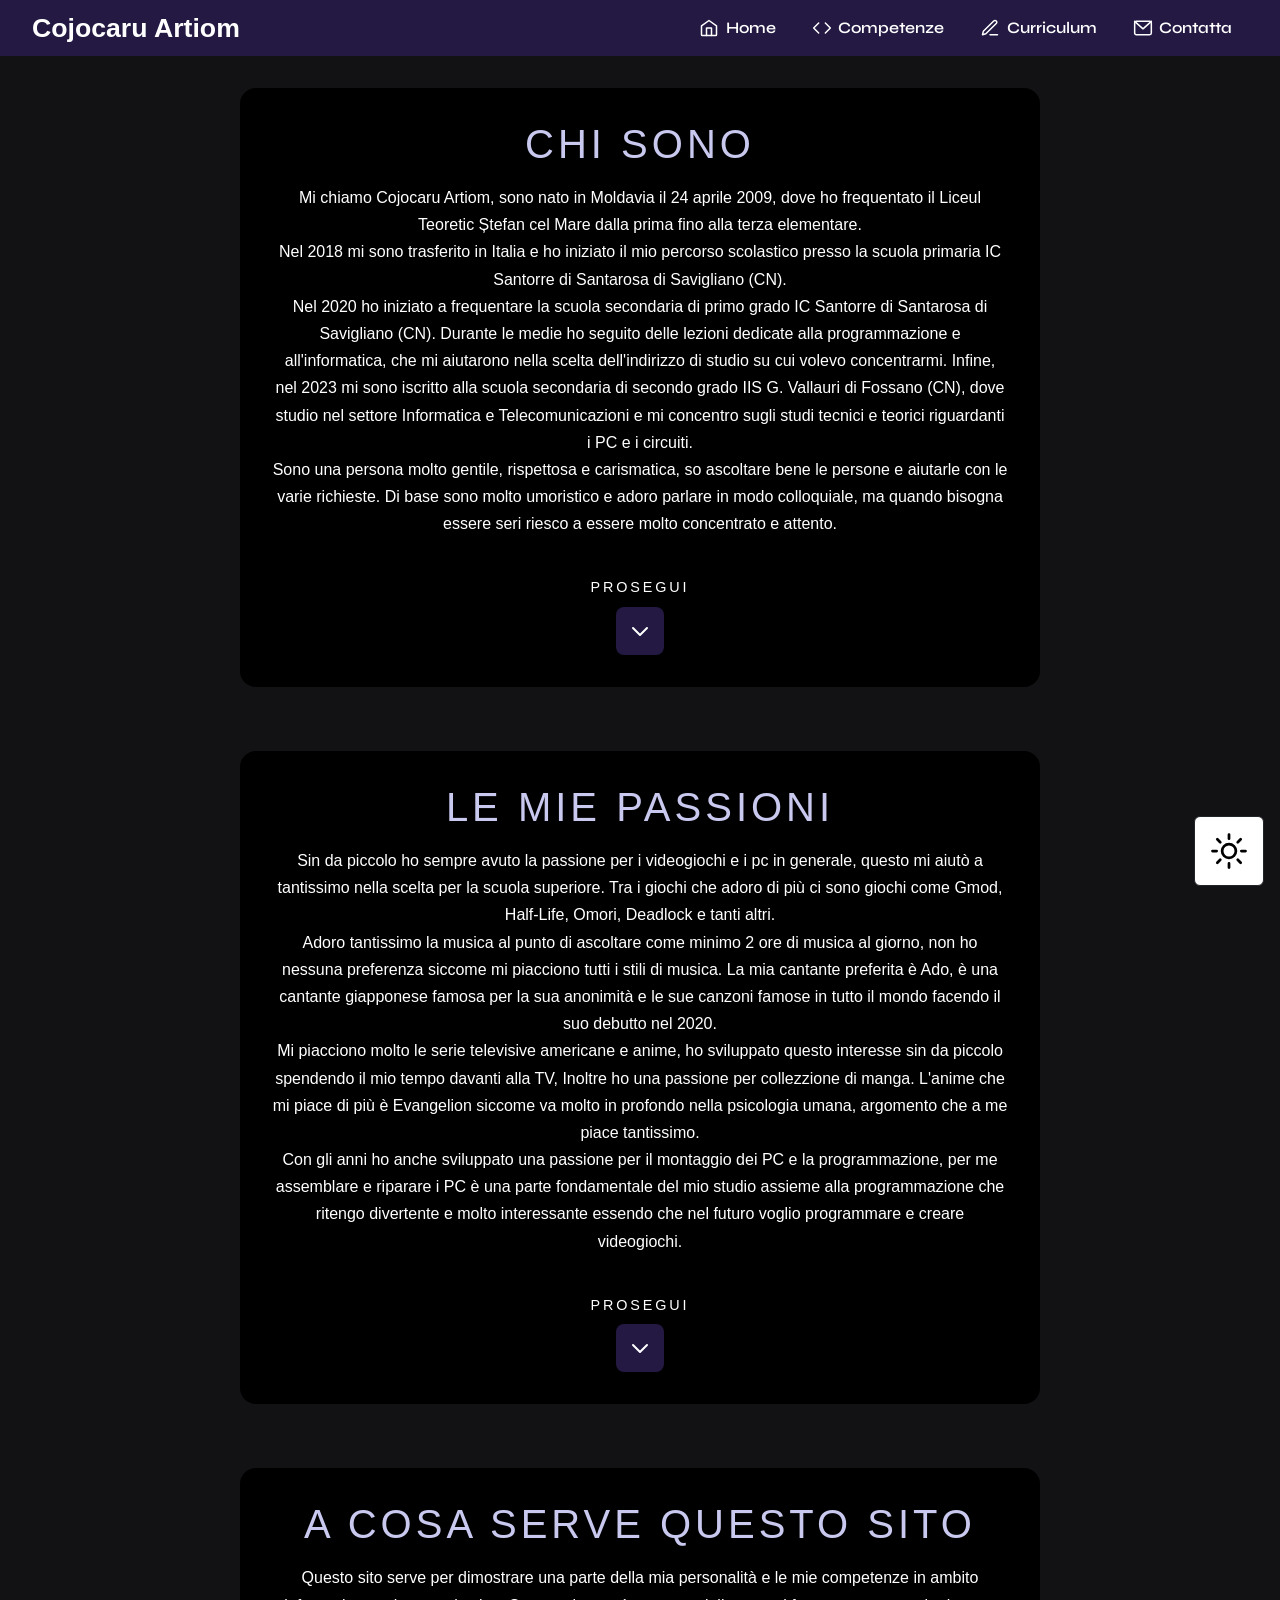
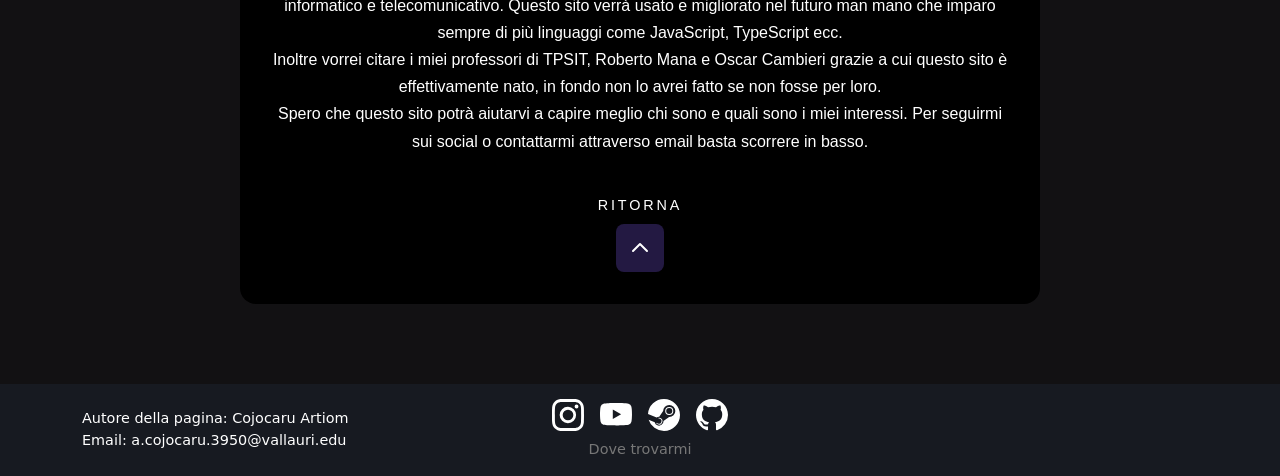
<file: index.html>
<!DOCTYPE html>
<html lang="it">
<head>
  <meta charset="UTF-8" />
  <meta name="viewport" content="width=device-width, initial-scale=1.0"/>
  <title>Cojocaru Artiom</title>
  <link href="https://cdn.jsdelivr.net/npm/bootstrap@5.3.3/dist/css/bootstrap.min.css" rel="stylesheet"/>
  <link href="https://fonts.googleapis.com/css2?family=Space+Mono:wght@400;700&family=Syne:wght@400;600;800&display=swap" rel="stylesheet"/>
  <link rel="stylesheet" href="index.css"/>
  <link rel="icon" href="./img/icon.png">
</head>
<body>

  <nav id="navbar" class="navbar navbar-expand-lg">
    <div class="container-fluid px-3">

      <a class="navbar-brand" href="#">Cojocaru Artiom</a>

      <button
        class="navbar-toggler"
        type="button"
        data-bs-toggle="collapse"
        data-bs-target="#navbarMenu"
        aria-controls="navbarMenu"
        aria-expanded="false"
        aria-label="Toggle navigation"
      >
        <span class="navbar-toggler-icon"></span>
      </button>

      <div class="collapse navbar-collapse justify-content-end" id="navbarMenu">
        <ul class="navbar-nav gap-lg-1">
          <li class="nav-item">
            <a class="nav-link" href="#">
              <svg class="nav-icon" viewBox="0 0 24 24">
                <path d="M3 9.5L12 3l9 6.5V20a1 1 0 0 1-1 1H4a1 1 0 0 1-1-1V9.5z"/>
                <path d="M9 21V12h6v9"/>
              </svg>
              Home
            </a>
          </li>
          <li class="nav-item">
            <a class="nav-link" href="competenze.html">
              <svg class="nav-icon" viewBox="0 0 24 24">
                <polyline points="16 18 22 12 16 6"/>
                <polyline points="8 6 2 12 8 18"/>
              </svg>
              Competenze
            </a>
          </li>
          <li class="nav-item">
            <a class="nav-link" href="curriculum.html">
              <svg class="nav-icon" viewBox="0 0 24 24">
                <path d="M12 20h9"/>
                <path d="M16.5 3.5a2.121 2.121 0 0 1 3 3L7 19l-4 1 1-4L16.5 3.5z"/>
              </svg>
              Curriculum
            </a>
          </li>
          <li class="nav-item">
            <a class="nav-link" href="contatta.html">
              <svg class="nav-icon" viewBox="0 0 24 24">
                <rect x="2" y="4" width="20" height="16" rx="2"/>
                <polyline points="2,4 12,13 22,4"/>
              </svg>
              Contatta
            </a>
          </li>
        </ul>
      </div>

    </div>
  </nav>

  <section id="sezione1" class="sezione">
    <div id="cardHome" class="card rounded-4">
      <div class="card-body">
        <h2 class="card-title">CHI SONO</h2>
        <p class="card-text">Mi chiamo Cojocaru Artiom, sono nato in Moldavia il 24 aprile 2009, dove ho frequentato il Liceul Teoretic Ștefan cel Mare dalla prima fino alla terza elementare.
          <br>
          Nel 2018 mi sono trasferito in Italia e ho iniziato il mio percorso scolastico presso la scuola primaria IC Santorre di Santarosa di Savigliano (CN).
          <br>
          Nel 2020 ho iniziato a frequentare la scuola secondaria di primo grado IC Santorre di Santarosa di Savigliano (CN). Durante le medie ho seguito delle lezioni dedicate alla programmazione e all'informatica, che mi aiutarono nella scelta dell'indirizzo di studio su cui volevo concentrarmi. Infine, nel 2023 mi sono iscritto alla scuola secondaria di secondo grado IIS G. Vallauri di Fossano (CN), dove studio nel settore Informatica e Telecomunicazioni e mi concentro sugli studi tecnici e teorici riguardanti i PC e i circuiti.
          <br>
          Sono una persona molto gentile, rispettosa e carismatica, so ascoltare bene le persone e aiutarle con le varie richieste. Di base sono molto umoristico e adoro parlare in modo colloquiale, ma quando bisogna essere seri riesco a essere molto concentrato e attento.
        </p>
      </div>
      <div class="prosegui-container">
        <p class="prosegui">PROSEGUI</p>
        <button class="btn-freccia" onclick="scorri('sezione2')">
          <svg xmlns="http://www.w3.org/2000/svg" fill="none" viewBox="0 0 24 24" stroke-width="2" stroke="white">
            <path stroke-linecap="round" stroke-linejoin="round" d="M19 9l-7 7-7-7" />
          </svg>
        </button>
      </div>
    </div>
  </section>

  <section id="sezione2" class="sezione">
    <div class="card rounded-4">
      <div class="card-body">
        <h2 class="card-title">Le mie passioni</h2>
        <p class="card-text">
          Sin da piccolo ho sempre avuto la passione per i videogiochi e i pc in generale, questo mi aiutò a tantissimo nella scelta per la scuola superiore.
          Tra i giochi che adoro di più ci sono giochi come Gmod, Half-Life, Omori, Deadlock e tanti altri.
          <br>
          Adoro tantissimo la musica al punto di ascoltare come minimo 2 ore di musica al giorno, non ho nessuna preferenza siccome mi piacciono tutti i stili di musica.
          La mia cantante preferita è Ado, è una cantante giapponese famosa per la sua anonimità e le sue canzoni famose in tutto il mondo facendo il suo debutto nel 2020.
          <br>
          Mi piacciono molto le serie televisive americane e anime, ho sviluppato questo interesse sin da piccolo spendendo il mio tempo davanti alla TV, Inoltre
          ho una passione per collezzione di manga.
          L'anime che mi piace di più è Evangelion siccome va molto in profondo nella psicologia umana, argomento che a me piace tantissimo.
          <br>
          Con gli anni ho anche sviluppato una passione per il montaggio dei PC e la programmazione, per me assemblare e riparare i PC è una parte fondamentale del mio studio
          assieme alla programmazione che ritengo divertente e molto interessante essendo che nel futuro voglio programmare e creare videogiochi.
        </p>
      </div>
      <div class="prosegui-container">
        <p class="prosegui">PROSEGUI</p>
        <button class="btn-freccia" onclick="scorri('sezione3')">
          <svg xmlns="http://www.w3.org/2000/svg" fill="none" viewBox="0 0 24 24" stroke-width="2" stroke="white">
            <path stroke-linecap="round" stroke-linejoin="round" d="M19 9l-7 7-7-7" />
          </svg>
        </button>
      </div>
    </div>
  </section>

  <section id="sezione3" class="sezione">
    <div class="card rounded-4">
      <div class="card-body">
        <h2 class="card-title">A cosa serve questo sito</h2>
        <p class="card-text">
          Questo sito serve per dimostrare una parte della mia personalità e le mie competenze in ambito informatico e telecomunicativo. Questo sito verrà usato
          e migliorato nel futuro man mano che imparo sempre di più linguaggi come JavaScript, TypeScript ecc.
          <br>
          Inoltre vorrei citare i miei professori di TPSIT, Roberto Mana e Oscar Cambieri grazie a cui questo sito è effettivamente nato, in fondo non lo avrei fatto
          se non fosse per loro.
          <br>
          Spero che questo sito potrà aiutarvi a capire meglio chi sono e quali sono i miei interessi.
          Per seguirmi sui social o contattarmi attraverso email basta scorrere in basso.
        </p>
      </div>
      <div class="prosegui-container">
        <p class="prosegui">RITORNA</p>
        <button class="btn-freccia" onclick="scorri('sezione1')">
          <svg xmlns="http://www.w3.org/2000/svg" fill="none" viewBox="0 0 24 24" stroke-width="2" stroke="white">
            <path stroke-linecap="round" stroke-linejoin="round" d="M5 15l7-7 7 7" />
          </svg>
        </button>
      </div>
    </div>
  </section>

  <footer>
    <div class="container">
      <div class="me-auto">
        <p>Autore della pagina: Cojocaru Artiom</p>
        <p>Email: a.cojocaru.3950@vallauri.edu</p>
      </div>
      <div class="icons">
        <div class="icons-row">
          <a href="https://www.instagram.com/cojocaru.artiom/" target="_blank" class="icon">
            <svg xmlns="http://www.w3.org/2000/svg" width="32" height="32" fill="currentColor" class="bi bi-instagram" viewBox="0 0 16 16">
              <path d="M8 0C5.829 0 5.556.01 4.703.048 3.85.088 3.269.222 2.76.42a3.9 3.9 0 0 0-1.417.923A3.9 3.9 0 0 0 .42 2.76C.222 3.268.087 3.85.048 4.7.01 5.555 0 5.827 0 8.001c0 2.172.01 2.444.048 3.297.04.852.174 1.433.372 1.942.205.526.478.972.923 1.417.444.445.89.719 1.416.923.51.198 1.09.333 1.942.372C5.555 15.99 5.827 16 8 16s2.444-.01 3.298-.048c.851-.04 1.434-.174 1.943-.372a3.9 3.9 0 0 0 1.416-.923c.445-.445.718-.891.923-1.417.197-.509.332-1.09.372-1.942C15.99 10.445 16 10.173 16 8s-.01-2.445-.048-3.299c-.04-.851-.175-1.433-.372-1.941a3.9 3.9 0 0 0-.923-1.417A3.9 3.9 0 0 0 13.24.42c-.51-.198-1.092-.333-1.943-.372C10.443.01 10.172 0 7.998 0zm-.717 1.442h.718c2.136 0 2.389.007 3.232.046.78.035 1.204.166 1.486.275.373.145.64.319.92.599s.453.546.598.92c.11.281.24.705.275 1.485.039.843.047 1.096.047 3.231s-.008 2.389-.047 3.232c-.035.78-.166 1.203-.275 1.485a2.5 2.5 0 0 1-.599.919c-.28.28-.546.453-.92.598-.28.11-.704.24-1.485.276-.843.038-1.096.047-3.232.047s-2.39-.009-3.233-.047c-.78-.036-1.203-.166-1.485-.276a2.5 2.5 0 0 1-.92-.598 2.5 2.5 0 0 1-.6-.92c-.109-.281-.24-.705-.275-1.485-.038-.843-.046-1.096-.046-3.233s.008-2.388.046-3.231c.036-.78.166-1.204.276-1.486.145-.373.319-.64.599-.92s.546-.453.92-.598c.282-.11.705-.24 1.485-.276.738-.034 1.024-.044 2.515-.045zm4.988 1.328a.96.96 0 1 0 0 1.92.96.96 0 0 0 0-1.92m-4.27 1.122a4.109 4.109 0 1 0 0 8.217 4.109 4.109 0 0 0 0-8.217m0 1.441a2.667 2.667 0 1 1 0 5.334 2.667 2.667 0 0 1 0-5.334"/>
            </svg>
          </a>
          <a href="https://www.youtube.com/@ArtomoelChoco" target="_blank" class="icon">
            <svg xmlns="http://www.w3.org/2000/svg" width="32" height="32" fill="currentColor" class="bi bi-youtube" viewBox="0 0 16 16">
              <path d="M8.051 1.999h.089c.822.003 4.987.033 6.11.335a2.01 2.01 0 0 1 1.415 1.42c.101.38.172.883.22 1.402l.01.104.022.26.008.104c.065.914.073 1.77.074 1.957v.075c-.001.194-.01 1.108-.082 2.06l-.008.105-.009.104c-.05.572-.124 1.14-.235 1.558a2.01 2.01 0 0 1-1.415 1.42c-1.16.312-5.569.334-6.18.335h-.142c-.309 0-1.587-.006-2.927-.052l-.17-.006-.087-.004-.171-.007-.171-.007c-1.11-.049-2.167-.128-2.654-.26a2.01 2.01 0 0 1-1.415-1.419c-.111-.417-.185-.986-.235-1.558L.09 9.82l-.008-.104A31 31 0 0 1 0 7.68v-.123c.002-.215.01-.958.064-1.778l.007-.103.003-.052.008-.104.022-.26.01-.104c.048-.519.119-1.023.22-1.402a2.01 2.01 0 0 1 1.415-1.42c.487-.13 1.544-.21 2.654-.26l.17-.007.172-.006.086-.003.171-.007A100 100 0 0 1 7.858 2zM6.4 5.209v4.818l4.157-2.408z"/>
            </svg>
          </a>
          <a href="https://steamcommunity.com/profiles/76561199202109353" target="_blank" class="icon">
            <svg xmlns="http://www.w3.org/2000/svg" width="32" height="32" fill="currentColor" class="bi bi-steam" viewBox="0 0 16 16">
              <path d="M.329 10.333A8.01 8.01 0 0 0 7.99 16C12.414 16 16 12.418 16 8s-3.586-8-8.009-8A8.006 8.006 0 0 0 0 7.468l.003.006 4.304 1.769A2.2 2.2 0 0 1 5.62 8.88l1.96-2.844-.001-.04a3.046 3.046 0 0 1 3.042-3.043 3.046 3.046 0 0 1 3.042 3.043 3.047 3.047 0 0 1-3.111 3.044l-2.804 2a2.223 2.223 0 0 1-3.075 2.11 2.22 2.22 0 0 1-1.312-1.568L.33 10.333Z"/>
              <path d="M4.868 12.683a1.715 1.715 0 0 0 1.318-3.165 1.7 1.7 0 0 0-1.263-.02l1.023.424a1.261 1.261 0 1 1-.97 2.33l-.99-.41a1.7 1.7 0 0 0 .882.84Zm3.726-6.687a2.03 2.03 0 0 0 2.027 2.029 2.03 2.03 0 0 0 2.027-2.029 2.03 2.03 0 0 0-2.027-2.027 2.03 2.03 0 0 0-2.027 2.027m2.03-1.527a1.524 1.524 0 1 1-.002 3.048 1.524 1.524 0 0 1 .002-3.048"/>
            </svg>
          </a>
          <a href="https://github.com/ArtomoElChoco" target="_blank" class="icon">
            <svg xmlns="http://www.w3.org/2000/svg" width="32" height="32" fill="currentColor" class="bi bi-github" viewBox="0 0 16 16">
              <path d="M8 0C3.58 0 0 3.58 0 8c0 3.54 2.29 6.53 5.47 7.59.4.07.55-.17.55-.38 0-.19-.01-.82-.01-1.49-2.01.37-2.53-.49-2.69-.94-.09-.23-.48-.94-.82-1.13-.28-.15-.68-.52-.01-.53.63-.01 1.08.58 1.23.82.72 1.21 1.87.87 2.33.66.07-.52.28-.87.51-1.07-1.78-.2-3.64-.89-3.64-3.95 0-.87.31-1.59.82-2.15-.08-.2-.36-1.02.08-2.12 0 0 .67-.21 2.2.82.64-.18 1.32-.27 2-.27s1.36.09 2 .27c1.53-1.04 2.2-.82 2.2-.82.44 1.1.16 1.92.08 2.12.51.56.82 1.27.82 2.15 0 3.07-1.87 3.75-3.65 3.95.29.25.54.73.54 1.48 0 1.07-.01 1.93-.01 2.2 0 .21.15.46.55.38A8.01 8.01 0 0 0 16 8c0-4.42-3.58-8-8-8"/>
            </svg>
          </a>
        </div>
        <div class="social">
          <p>Dove trovarmi</p>
        </div>
      </div>
      <div class="footer-spacer"></div>
    </div>
  </footer>

  <button type="button" class="btn btn-dark">
    <svg xmlns="http://www.w3.org/2000/svg" fill="none" viewBox="0 0 24 24" stroke-width="1.5" stroke="black" class="size-6">
      <path stroke-linecap="round" stroke-linejoin="round" d="M12 3v2.25m6.364.386-1.591 1.591M21 12h-2.25m-.386 6.364-1.591-1.591M12 18.75V21m-4.773-4.227-1.591 1.591M5.25 12H3m4.227-4.773L5.636 5.636M15.75 12a3.75 3.75 0 1 1-7.5 0 3.75 3.75 0 0 1 7.5 0Z" />
    </svg>
  </button>

  <script src="https://cdn.jsdelivr.net/npm/bootstrap@5.3.3/dist/js/bootstrap.bundle.min.js"></script>
  <script src="index.js"></script>
</body>
</html>
</file>
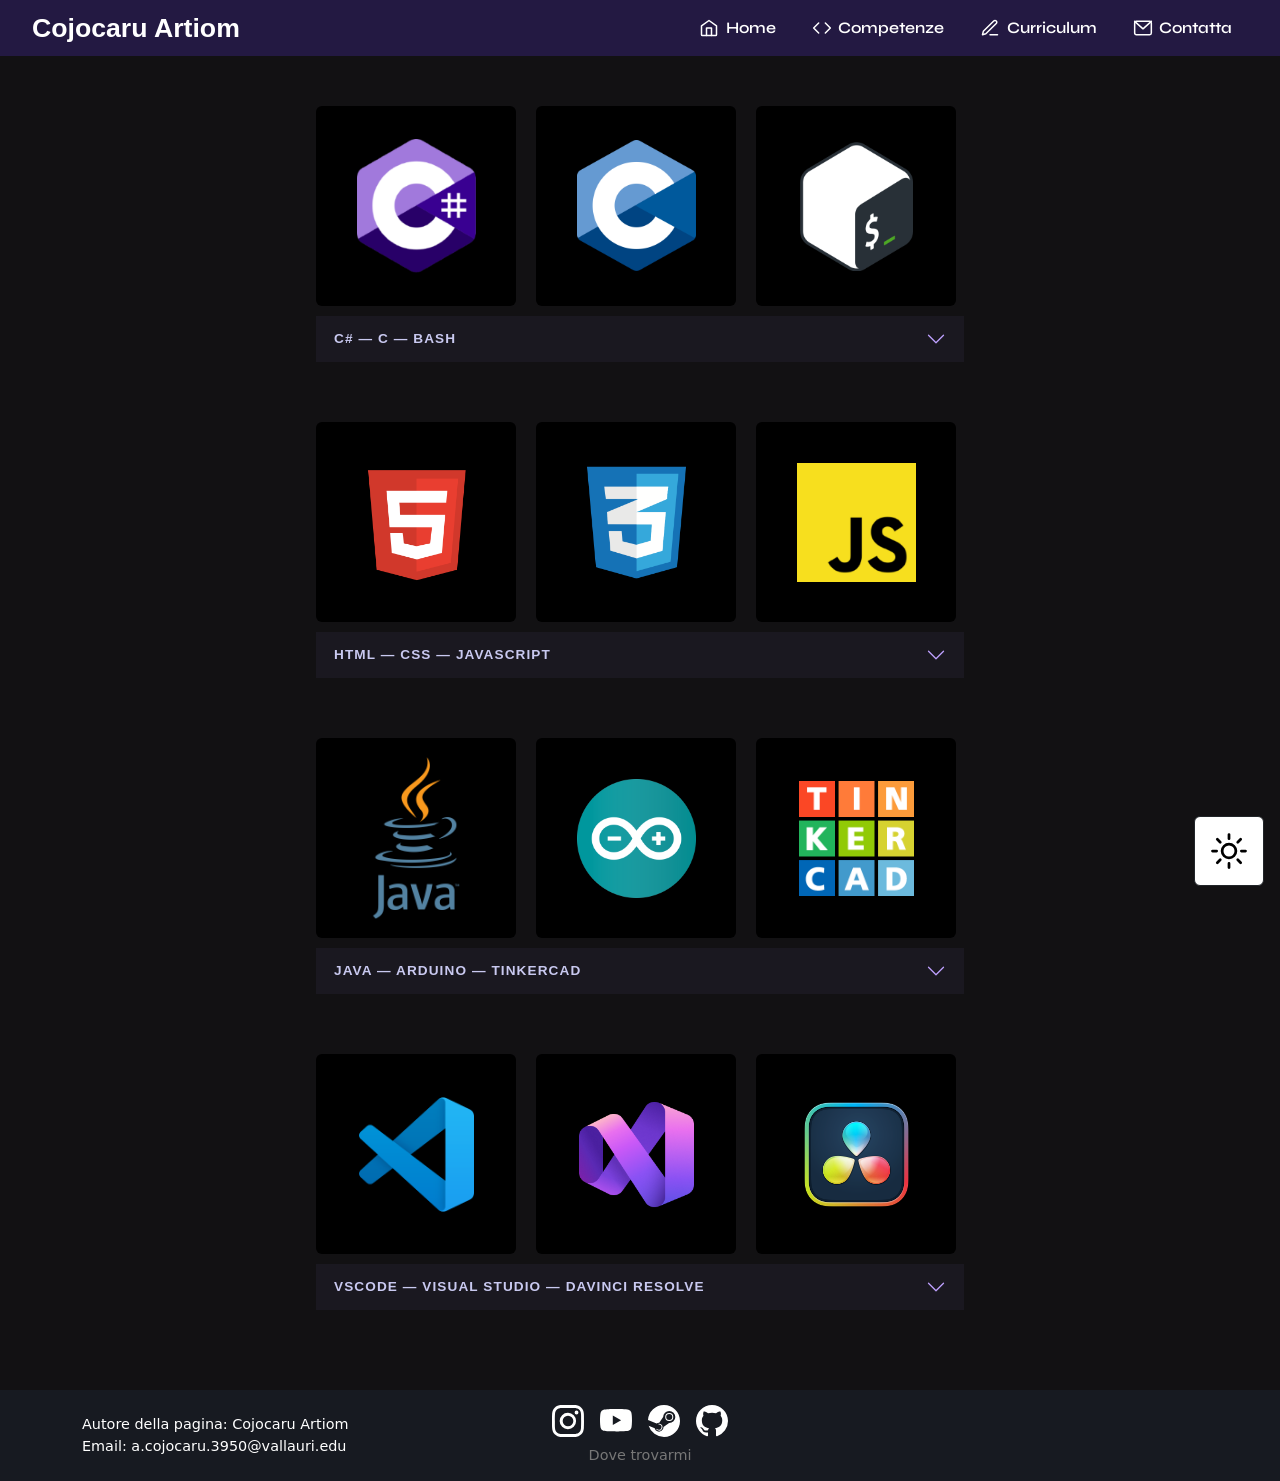
<file: competenze.html>
<!DOCTYPE html>
<html lang="it">
<head>
  <meta charset="UTF-8" />
  <meta name="viewport" content="width=device-width, initial-scale=1.0"/>
  <title>Cojocaru Artiom</title>
  <link href="https://cdn.jsdelivr.net/npm/bootstrap@5.3.3/dist/css/bootstrap.min.css" rel="stylesheet"/>
  <link href="https://fonts.googleapis.com/css2?family=Space+Mono:wght@400;700&family=Syne:wght@400;600;800&display=swap" rel="stylesheet"/>
  <link rel="stylesheet" href="competenze.css"/>
  <link rel="icon" href="./img/icon.png">
</head>
<body>

  <button type="button" class="btn btn-dark">
  <svg xmlns="http://www.w3.org/2000/svg" fill="none" viewBox="0 0 24 24" stroke-width="1.5" stroke="black" class="size-6">
    <path stroke-linecap="round" stroke-linejoin="round" d="M12 3v2.25m6.364.386-1.591 1.591M21 12h-2.25m-.386 6.364-1.591-1.591M12 18.75V21m-4.773-4.227-1.591 1.591M5.25 12H3m4.227-4.773L5.636 5.636M15.75 12a3.75 3.75 0 1 1-7.5 0 3.75 3.75 0 0 1 7.5 0Z" />
  </svg>
</button>

  <nav id="navbar" class="navbar navbar-expand-lg">
    <div class="container-fluid px-3">

      <a class="navbar-brand" href="#">Cojocaru Artiom</a>

      <button
        class="navbar-toggler"
        type="button"
        data-bs-toggle="collapse"
        data-bs-target="#navbarMenu"
        aria-controls="navbarMenu"
        aria-expanded="false"
        aria-label="Toggle navigation"
      >
        <span class="navbar-toggler-icon"></span>
      </button>

      <div class="collapse navbar-collapse justify-content-end" id="navbarMenu">
        <ul class="navbar-nav gap-lg-1">
          <li class="nav-item">
            <a class="nav-link" href="index.html">
              <svg class="nav-icon" viewBox="0 0 24 24">
                <path d="M3 9.5L12 3l9 6.5V20a1 1 0 0 1-1 1H4a1 1 0 0 1-1-1V9.5z"/>
                <path d="M9 21V12h6v9"/>
              </svg>
              Home
            </a>
          </li>
          <li class="nav-item">
            <a class="nav-link" href="#">
              <svg class="nav-icon" viewBox="0 0 24 24">
                <polyline points="16 18 22 12 16 6"/>
                <polyline points="8 6 2 12 8 18"/>
              </svg>
              Competenze
            </a>
          </li>
          <li class="nav-item">
            <a class="nav-link" href="curriculum.html">
              <svg class="nav-icon" viewBox="0 0 24 24">
                <path d="M12 20h9"/>
                <path d="M16.5 3.5a2.121 2.121 0 0 1 3 3L7 19l-4 1 1-4L16.5 3.5z"/>
              </svg>
              Curriculum
            </a>
          </li>
          <li class="nav-item">
            <a class="nav-link" href="contatta.html">
              <svg class="nav-icon" viewBox="0 0 24 24">
                <rect x="2" y="4" width="20" height="16" rx="2"/>
                <polyline points="2,4 12,13 22,4"/>
              </svg>
              Contatta
            </a>
          </li>
        </ul>
      </div>

    </div>
  </nav>

  

  <div id="wrapper">

    <div class="skill-group">
      <div class="cards-row">
        <div class="card skill-card" id="cs">

        </div>
        <div class="card skill-card" id="c">

        </div>
        <div class="card skill-card" id="sh">

        </div>
      </div>
      <div class="accordion skill-accordion" id="accordionSistema">
        <div class="accordion-item">
          <h2 class="accordion-header">
            <button class="accordion-button collapsed" type="button" data-bs-toggle="collapse" data-bs-target="#collapseSistema" aria-expanded="true" aria-controls="collapseSistema">
              Dettagli — Linguaggi di sistema
            </button>
          </h2>
          <div id="collapseSistema" class="accordion-collapse collapse" data-bs-parent="#accordionSistema">
            <div class="accordion-body">
              Esperienza con <strong>C#</strong> per applicazioni desktop e script, <strong>C</strong> per la programmazione a basso livello e gestione della memoria, e <strong>Bash</strong> per l'automazione di task e scripting su sistemi Unix/Linux.
            </div>
          </div>
        </div>
      </div>
    </div>

    <div class="skill-group">
      <div class="cards-row">
        <div class="card skill-card" id="html">

        </div>
        <div class="card skill-card" id="css">

        </div>
        <div class="card skill-card" id="js">

        </div>
      </div>
      <div class="accordion skill-accordion" id="accordionWeb">
        <div class="accordion-item">
          <h2 class="accordion-header">
            <button class="accordion-button collapsed" type="button" data-bs-toggle="collapse" data-bs-target="#collapseWeb" aria-expanded="false" aria-controls="collapseWeb">
              Dettagli — Web development
            </button>
          </h2>
          <div id="collapseWeb" class="accordion-collapse collapse" data-bs-parent="#accordionWeb">
            <div class="accordion-body">
              Sviluppo frontend con <strong>HTML5</strong> semantico, <strong>CSS3</strong> con animazioni e layout moderni (Flexbox, Grid), e <strong>JavaScript</strong> vanilla per logica interattiva e DOM manipulation.
            </div>
          </div>
        </div>
      </div>
    </div>

    <div class="skill-group">
      <div class="cards-row">
        <div class="card skill-card" id="jv">

        </div>
        <div class="card skill-card" id="ard">

        </div>
        <div class="card skill-card" id="tink">

        </div>
      </div>
      <div class="accordion skill-accordion" id="accordionElettronica">
        <div class="accordion-item">
          <h2 class="accordion-header">
            <button class="accordion-button collapsed" type="button" data-bs-toggle="collapse" data-bs-target="#collapseElettronica" aria-expanded="false" aria-controls="collapseElettronica">
              Dettagli — Elettronica & altro
            </button>
          </h2>
          <div id="collapseElettronica" class="accordion-collapse collapse" data-bs-parent="#accordionElettronica">
            <div class="accordion-body">
              Programmazione orientata agli oggetti con <strong>Java</strong>, prototipazione hardware con <strong>Arduino</strong> (C++ embedded), e progettazione 3D e simulazione circuiti con <strong>Tinkercad</strong>.
            </div>
          </div>
        </div>
      </div>
    </div>

    <div class="skill-group">
      <div class="cards-row">
        <div class="card skill-card" id="vscode">
        </div>
        <div class="card skill-card" id="vs">
        </div>
        <div class="card skill-card" id="davinci">
        </div>
      </div>
      <div class="accordion skill-accordion" id="accordionTools">
        <div class="accordion-item">
          <h2 class="accordion-header">
            <button class="accordion-button collapsed" type="button" data-bs-toggle="collapse" data-bs-target="#collapseTools" aria-expanded="false" aria-controls="collapseTools">
              VSCode — Visual Studio — DaVinci Resolve
            </button>
          </h2>
          <div id="collapseTools" class="accordion-collapse collapse" data-bs-parent="#accordionTools">
            <div class="accordion-body">
              Strumenti usati quotidianamente.
            </div>
          </div>
        </div>
      </div>
    </div>

  </div>

 <footer>
    <div class="container">
      <div class="me-auto">
        <p>Autore della pagina: Cojocaru Artiom</p>
        <p>Email: a.cojocaru.3950@vallauri.edu</p>
      </div>
      <div class="icons">
        <div class="icons-row">
          <a href="https://www.instagram.com/cojocaru.artiom/" target="_blank" class="icon">
            <svg xmlns="http://www.w3.org/2000/svg" width="32" height="32" fill="currentColor" class="bi bi-instagram" viewBox="0 0 16 16">
              <path d="M8 0C5.829 0 5.556.01 4.703.048 3.85.088 3.269.222 2.76.42a3.9 3.9 0 0 0-1.417.923A3.9 3.9 0 0 0 .42 2.76C.222 3.268.087 3.85.048 4.7.01 5.555 0 5.827 0 8.001c0 2.172.01 2.444.048 3.297.04.852.174 1.433.372 1.942.205.526.478.972.923 1.417.444.445.89.719 1.416.923.51.198 1.09.333 1.942.372C5.555 15.99 5.827 16 8 16s2.444-.01 3.298-.048c.851-.04 1.434-.174 1.943-.372a3.9 3.9 0 0 0 1.416-.923c.445-.445.718-.891.923-1.417.197-.509.332-1.09.372-1.942C15.99 10.445 16 10.173 16 8s-.01-2.445-.048-3.299c-.04-.851-.175-1.433-.372-1.941a3.9 3.9 0 0 0-.923-1.417A3.9 3.9 0 0 0 13.24.42c-.51-.198-1.092-.333-1.943-.372C10.443.01 10.172 0 7.998 0zm-.717 1.442h.718c2.136 0 2.389.007 3.232.046.78.035 1.204.166 1.486.275.373.145.64.319.92.599s.453.546.598.92c.11.281.24.705.275 1.485.039.843.047 1.096.047 3.231s-.008 2.389-.047 3.232c-.035.78-.166 1.203-.275 1.485a2.5 2.5 0 0 1-.599.919c-.28.28-.546.453-.92.598-.28.11-.704.24-1.485.276-.843.038-1.096.047-3.232.047s-2.39-.009-3.233-.047c-.78-.036-1.203-.166-1.485-.276a2.5 2.5 0 0 1-.92-.598 2.5 2.5 0 0 1-.6-.92c-.109-.281-.24-.705-.275-1.485-.038-.843-.046-1.096-.046-3.233s.008-2.388.046-3.231c.036-.78.166-1.204.276-1.486.145-.373.319-.64.599-.92s.546-.453.92-.598c.282-.11.705-.24 1.485-.276.738-.034 1.024-.044 2.515-.045zm4.988 1.328a.96.96 0 1 0 0 1.92.96.96 0 0 0 0-1.92m-4.27 1.122a4.109 4.109 0 1 0 0 8.217 4.109 4.109 0 0 0 0-8.217m0 1.441a2.667 2.667 0 1 1 0 5.334 2.667 2.667 0 0 1 0-5.334"/>
            </svg>
          </a>
          <a href="https://www.youtube.com/@ArtomoelChoco" target="_blank" class="icon">
            <svg xmlns="http://www.w3.org/2000/svg" width="32" height="32" fill="currentColor" class="bi bi-youtube" viewBox="0 0 16 16">
              <path d="M8.051 1.999h.089c.822.003 4.987.033 6.11.335a2.01 2.01 0 0 1 1.415 1.42c.101.38.172.883.22 1.402l.01.104.022.26.008.104c.065.914.073 1.77.074 1.957v.075c-.001.194-.01 1.108-.082 2.06l-.008.105-.009.104c-.05.572-.124 1.14-.235 1.558a2.01 2.01 0 0 1-1.415 1.42c-1.16.312-5.569.334-6.18.335h-.142c-.309 0-1.587-.006-2.927-.052l-.17-.006-.087-.004-.171-.007-.171-.007c-1.11-.049-2.167-.128-2.654-.26a2.01 2.01 0 0 1-1.415-1.419c-.111-.417-.185-.986-.235-1.558L.09 9.82l-.008-.104A31 31 0 0 1 0 7.68v-.123c.002-.215.01-.958.064-1.778l.007-.103.003-.052.008-.104.022-.26.01-.104c.048-.519.119-1.023.22-1.402a2.01 2.01 0 0 1 1.415-1.42c.487-.13 1.544-.21 2.654-.26l.17-.007.172-.006.086-.003.171-.007A100 100 0 0 1 7.858 2zM6.4 5.209v4.818l4.157-2.408z"/>
            </svg>
          </a>
          <a href="https://steamcommunity.com/profiles/76561199202109353" target="_blank" class="icon">
            <svg xmlns="http://www.w3.org/2000/svg" width="32" height="32" fill="currentColor" class="bi bi-steam" viewBox="0 0 16 16">
              <path d="M.329 10.333A8.01 8.01 0 0 0 7.99 16C12.414 16 16 12.418 16 8s-3.586-8-8.009-8A8.006 8.006 0 0 0 0 7.468l.003.006 4.304 1.769A2.2 2.2 0 0 1 5.62 8.88l1.96-2.844-.001-.04a3.046 3.046 0 0 1 3.042-3.043 3.046 3.046 0 0 1 3.042 3.043 3.047 3.047 0 0 1-3.111 3.044l-2.804 2a2.223 2.223 0 0 1-3.075 2.11 2.22 2.22 0 0 1-1.312-1.568L.33 10.333Z"/>
              <path d="M4.868 12.683a1.715 1.715 0 0 0 1.318-3.165 1.7 1.7 0 0 0-1.263-.02l1.023.424a1.261 1.261 0 1 1-.97 2.33l-.99-.41a1.7 1.7 0 0 0 .882.84Zm3.726-6.687a2.03 2.03 0 0 0 2.027 2.029 2.03 2.03 0 0 0 2.027-2.029 2.03 2.03 0 0 0-2.027-2.027 2.03 2.03 0 0 0-2.027 2.027m2.03-1.527a1.524 1.524 0 1 1-.002 3.048 1.524 1.524 0 0 1 .002-3.048"/>
            </svg>
          </a>
          <a href="https://github.com/ArtomoElChoco" target="_blank" class="icon">
            <svg xmlns="http://www.w3.org/2000/svg" width="32" height="32" fill="currentColor" class="bi bi-github" viewBox="0 0 16 16">
              <path d="M8 0C3.58 0 0 3.58 0 8c0 3.54 2.29 6.53 5.47 7.59.4.07.55-.17.55-.38 0-.19-.01-.82-.01-1.49-2.01.37-2.53-.49-2.69-.94-.09-.23-.48-.94-.82-1.13-.28-.15-.68-.52-.01-.53.63-.01 1.08.58 1.23.82.72 1.21 1.87.87 2.33.66.07-.52.28-.87.51-1.07-1.78-.2-3.64-.89-3.64-3.95 0-.87.31-1.59.82-2.15-.08-.2-.36-1.02.08-2.12 0 0 .67-.21 2.2.82.64-.18 1.32-.27 2-.27s1.36.09 2 .27c1.53-1.04 2.2-.82 2.2-.82.44 1.1.16 1.92.08 2.12.51.56.82 1.27.82 2.15 0 3.07-1.87 3.75-3.65 3.95.29.25.54.73.54 1.48 0 1.07-.01 1.93-.01 2.2 0 .21.15.46.55.38A8.01 8.01 0 0 0 16 8c0-4.42-3.58-8-8-8"/>
            </svg>
          </a>
        </div>
        <div class="social">
          <p>Dove trovarmi</p>
        </div>
      </div>
      <div class="footer-spacer"></div>
    </div>
  </footer>

  <script src="https://cdn.jsdelivr.net/npm/bootstrap@5.3.3/dist/js/bootstrap.bundle.min.js"></script>
  <script src="competenze.js"></script>
</body>
</html>
</file>
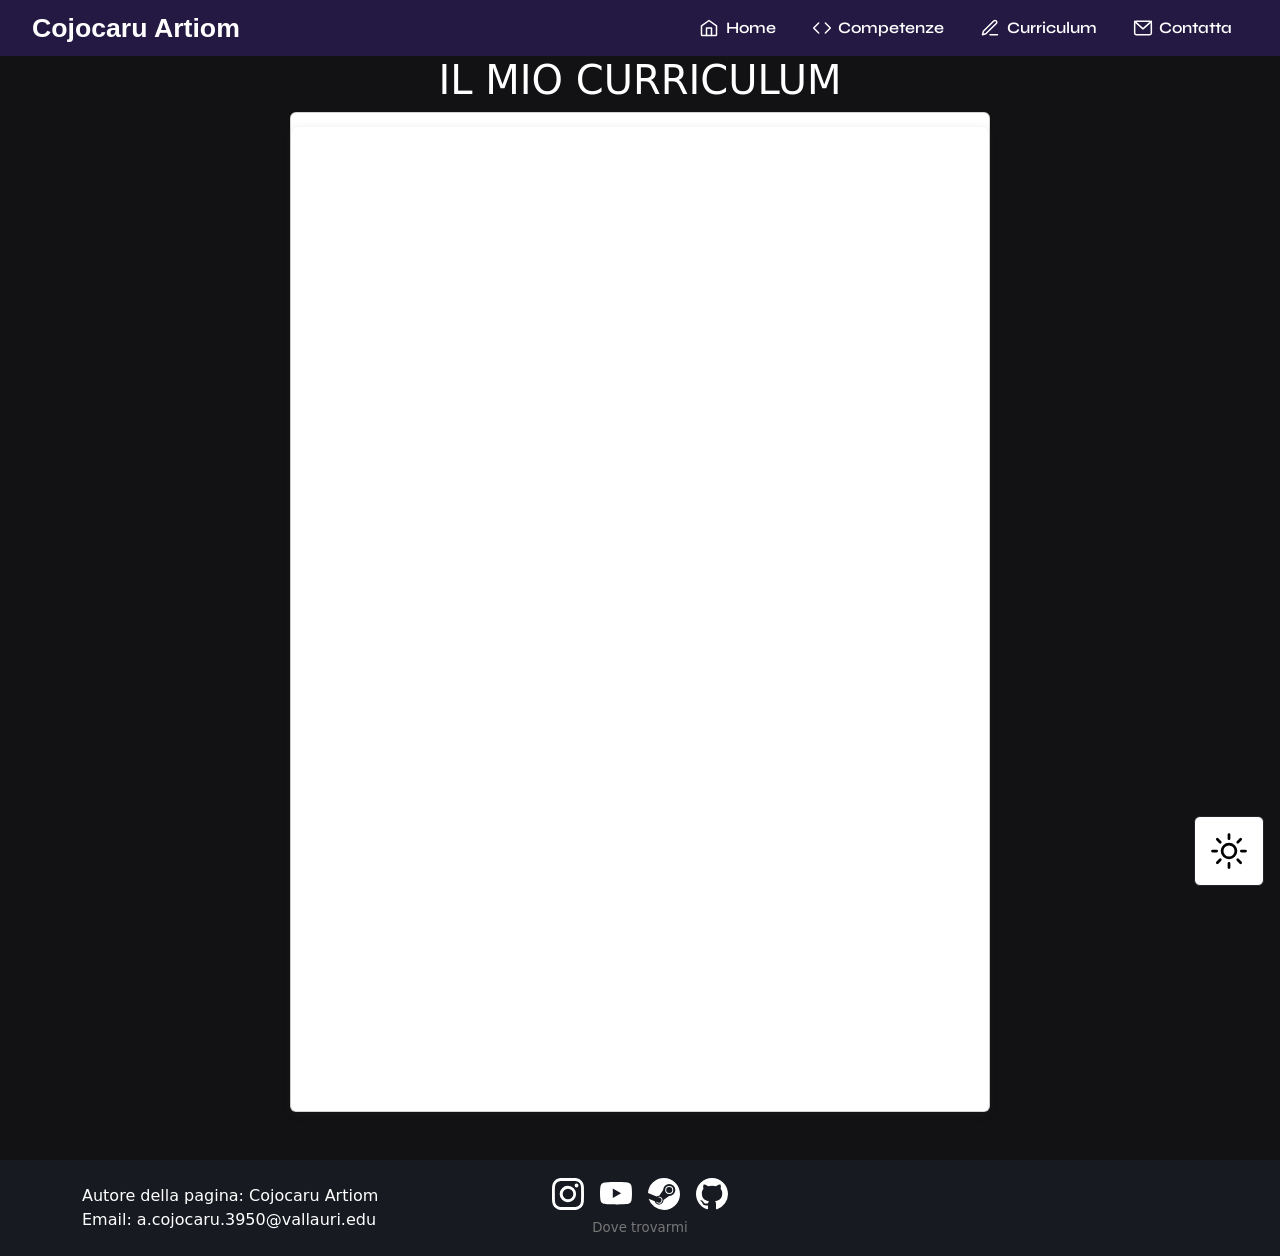
<file: curriculum.html>
<!DOCTYPE html>
<html lang="it">
<head>
    <meta charset="UTF-8">
    <meta name="viewport" content="width=device-width, initial-scale=1.0">
    <link href="https://cdn.jsdelivr.net/npm/bootstrap@5.3.3/dist/css/bootstrap.min.css" rel="stylesheet"/>
    <link href="https://fonts.googleapis.com/css2?family=Space+Mono:wght@400;700&family=Syne:wght@400;600;800&display=swap" rel="stylesheet"/>
    <link rel="stylesheet" href="curriculum.css"/>
    <link rel="icon" href="./img/icon.png">
    <title>Cojocaru Artiom</title>
</head>
<body>
     <nav id="navbar" class="navbar navbar-expand-lg">
    <div class="container-fluid px-3">

      <a class="navbar-brand" href="#">Cojocaru Artiom</a>

      <button
        class="navbar-toggler"
        type="button"
        data-bs-toggle="collapse"
        data-bs-target="#navbarMenu"
        aria-controls="navbarMenu"
        aria-expanded="false"
        aria-label="Toggle navigation"
      >
        <span class="navbar-toggler-icon"></span>
      </button>

      <div class="collapse navbar-collapse justify-content-end" id="navbarMenu">
        <ul class="navbar-nav gap-lg-1">
          <li class="nav-item">
            <a class="nav-link" href="index.html">
              <svg class="nav-icon" viewBox="0 0 24 24">
                <path d="M3 9.5L12 3l9 6.5V20a1 1 0 0 1-1 1H4a1 1 0 0 1-1-1V9.5z"/>
                <path d="M9 21V12h6v9"/>
              </svg>
              Home
            </a>
          </li>
          <li class="nav-item">
            <a class="nav-link" href="competenze.html">
              <svg class="nav-icon" viewBox="0 0 24 24">
                <polyline points="16 18 22 12 16 6"/>
                <polyline points="8 6 2 12 8 18"/>
              </svg>
              Competenze
            </a>
          </li>
          <li class="nav-item">
            <a class="nav-link" href="#">
              <svg class="nav-icon" viewBox="0 0 24 24">
                <path d="M12 20h9"/>
                <path d="M16.5 3.5a2.121 2.121 0 0 1 3 3L7 19l-4 1 1-4L16.5 3.5z"/>
              </svg>
              Curriculum
            </a>
          </li>
          <li class="nav-item">
            <a class="nav-link" href="contatta.html">
              <svg class="nav-icon" viewBox="0 0 24 24">
                <rect x="2" y="4" width="20" height="16" rx="2"/>
                <polyline points="2,4 12,13 22,4"/>
              </svg>
              Contatta
            </a>
          </li>
        </ul>
      </div>

    </div>
  </nav>
<div class="title">
    <h1>IL MIO CURRICULUM</h1>
</div>

  <div class="card">
  <div class="card-body">
  <iframe title="Curriculum" loading="lazy" style="position: absolute; width: 100%; height: 100%; top: 0; left: 0; border: none; padding: 0;margin: 0;"
    src="https://www.canva.com/design/DAG4axVBuc0/BVVL9GPwraOG6DS9UDSKYg/view?embed" allowfullscreen="allowfullscreen" allow="fullscreen">
  </iframe>
</div>
    </div>
  </div>
</div>


  <footer>
    <div class="container">
      <div class="me-auto">
        <p>Autore della pagina: Cojocaru Artiom</p>
        <p>Email: a.cojocaru.3950@vallauri.edu</p>
      </div>
      <div class="icons">
        <div class="icons-row">
          <a href="https://www.instagram.com/cojocaru.artiom/" target="_blank" class="icon">
            <svg xmlns="http://www.w3.org/2000/svg" width="32" height="32" fill="currentColor" class="bi bi-instagram" viewBox="0 0 16 16">
              <path d="M8 0C5.829 0 5.556.01 4.703.048 3.85.088 3.269.222 2.76.42a3.9 3.9 0 0 0-1.417.923A3.9 3.9 0 0 0 .42 2.76C.222 3.268.087 3.85.048 4.7.01 5.555 0 5.827 0 8.001c0 2.172.01 2.444.048 3.297.04.852.174 1.433.372 1.942.205.526.478.972.923 1.417.444.445.89.719 1.416.923.51.198 1.09.333 1.942.372C5.555 15.99 5.827 16 8 16s2.444-.01 3.298-.048c.851-.04 1.434-.174 1.943-.372a3.9 3.9 0 0 0 1.416-.923c.445-.445.718-.891.923-1.417.197-.509.332-1.09.372-1.942C15.99 10.445 16 10.173 16 8s-.01-2.445-.048-3.299c-.04-.851-.175-1.433-.372-1.941a3.9 3.9 0 0 0-.923-1.417A3.9 3.9 0 0 0 13.24.42c-.51-.198-1.092-.333-1.943-.372C10.443.01 10.172 0 7.998 0zm-.717 1.442h.718c2.136 0 2.389.007 3.232.046.78.035 1.204.166 1.486.275.373.145.64.319.92.599s.453.546.598.92c.11.281.24.705.275 1.485.039.843.047 1.096.047 3.231s-.008 2.389-.047 3.232c-.035.78-.166 1.203-.275 1.485a2.5 2.5 0 0 1-.599.919c-.28.28-.546.453-.92.598-.28.11-.704.24-1.485.276-.843.038-1.096.047-3.232.047s-2.39-.009-3.233-.047c-.78-.036-1.203-.166-1.485-.276a2.5 2.5 0 0 1-.92-.598 2.5 2.5 0 0 1-.6-.92c-.109-.281-.24-.705-.275-1.485-.038-.843-.046-1.096-.046-3.233s.008-2.388.046-3.231c.036-.78.166-1.204.276-1.486.145-.373.319-.64.599-.92s.546-.453.92-.598c.282-.11.705-.24 1.485-.276.738-.034 1.024-.044 2.515-.045zm4.988 1.328a.96.96 0 1 0 0 1.92.96.96 0 0 0 0-1.92m-4.27 1.122a4.109 4.109 0 1 0 0 8.217 4.109 4.109 0 0 0 0-8.217m0 1.441a2.667 2.667 0 1 1 0 5.334 2.667 2.667 0 0 1 0-5.334"/>
            </svg>
          </a>
          <a href="https://www.youtube.com/@ArtomoelChoco" target="_blank" class="icon">
            <svg xmlns="http://www.w3.org/2000/svg" width="32" height="32" fill="currentColor" class="bi bi-youtube" viewBox="0 0 16 16">
              <path d="M8.051 1.999h.089c.822.003 4.987.033 6.11.335a2.01 2.01 0 0 1 1.415 1.42c.101.38.172.883.22 1.402l.01.104.022.26.008.104c.065.914.073 1.77.074 1.957v.075c-.001.194-.01 1.108-.082 2.06l-.008.105-.009.104c-.05.572-.124 1.14-.235 1.558a2.01 2.01 0 0 1-1.415 1.42c-1.16.312-5.569.334-6.18.335h-.142c-.309 0-1.587-.006-2.927-.052l-.17-.006-.087-.004-.171-.007-.171-.007c-1.11-.049-2.167-.128-2.654-.26a2.01 2.01 0 0 1-1.415-1.419c-.111-.417-.185-.986-.235-1.558L.09 9.82l-.008-.104A31 31 0 0 1 0 7.68v-.123c.002-.215.01-.958.064-1.778l.007-.103.003-.052.008-.104.022-.26.01-.104c.048-.519.119-1.023.22-1.402a2.01 2.01 0 0 1 1.415-1.42c.487-.13 1.544-.21 2.654-.26l.17-.007.172-.006.086-.003.171-.007A100 100 0 0 1 7.858 2zM6.4 5.209v4.818l4.157-2.408z"/>
            </svg>
          </a>
          <a href="https://steamcommunity.com/profiles/76561199202109353" target="_blank" class="icon">
            <svg xmlns="http://www.w3.org/2000/svg" width="32" height="32" fill="currentColor" class="bi bi-steam" viewBox="0 0 16 16">
              <path d="M.329 10.333A8.01 8.01 0 0 0 7.99 16C12.414 16 16 12.418 16 8s-3.586-8-8.009-8A8.006 8.006 0 0 0 0 7.468l.003.006 4.304 1.769A2.2 2.2 0 0 1 5.62 8.88l1.96-2.844-.001-.04a3.046 3.046 0 0 1 3.042-3.043 3.046 3.046 0 0 1 3.042 3.043 3.047 3.047 0 0 1-3.111 3.044l-2.804 2a2.223 2.223 0 0 1-3.075 2.11 2.22 2.22 0 0 1-1.312-1.568L.33 10.333Z"/>
              <path d="M4.868 12.683a1.715 1.715 0 0 0 1.318-3.165 1.7 1.7 0 0 0-1.263-.02l1.023.424a1.261 1.261 0 1 1-.97 2.33l-.99-.41a1.7 1.7 0 0 0 .882.84Zm3.726-6.687a2.03 2.03 0 0 0 2.027 2.029 2.03 2.03 0 0 0 2.027-2.029 2.03 2.03 0 0 0-2.027-2.027 2.03 2.03 0 0 0-2.027 2.027m2.03-1.527a1.524 1.524 0 1 1-.002 3.048 1.524 1.524 0 0 1 .002-3.048"/>
            </svg>
          </a>
          <a href="https://github.com/ArtomoElChoco" target="_blank" class="icon">
            <svg xmlns="http://www.w3.org/2000/svg" width="32" height="32" fill="currentColor" class="bi bi-github" viewBox="0 0 16 16">
              <path d="M8 0C3.58 0 0 3.58 0 8c0 3.54 2.29 6.53 5.47 7.59.4.07.55-.17.55-.38 0-.19-.01-.82-.01-1.49-2.01.37-2.53-.49-2.69-.94-.09-.23-.48-.94-.82-1.13-.28-.15-.68-.52-.01-.53.63-.01 1.08.58 1.23.82.72 1.21 1.87.87 2.33.66.07-.52.28-.87.51-1.07-1.78-.2-3.64-.89-3.64-3.95 0-.87.31-1.59.82-2.15-.08-.2-.36-1.02.08-2.12 0 0 .67-.21 2.2.82.64-.18 1.32-.27 2-.27s1.36.09 2 .27c1.53-1.04 2.2-.82 2.2-.82.44 1.1.16 1.92.08 2.12.51.56.82 1.27.82 2.15 0 3.07-1.87 3.75-3.65 3.95.29.25.54.73.54 1.48 0 1.07-.01 1.93-.01 2.2 0 .21.15.46.55.38A8.01 8.01 0 0 0 16 8c0-4.42-3.58-8-8-8"/>
            </svg>
          </a>
        </div>
        <div class="social">
          <p>Dove trovarmi</p>
        </div>
      </div>
      <div class="footer-spacer"></div>
    </div>
  </footer>
<button type="button" class="btn btn-dark">
  <svg xmlns="http://www.w3.org/2000/svg" fill="none" viewBox="0 0 24 24" stroke-width="1.5" stroke="black" class="size-6">
    <path stroke-linecap="round" stroke-linejoin="round" d="M12 3v2.25m6.364.386-1.591 1.591M21 12h-2.25m-.386 6.364-1.591-1.591M12 18.75V21m-4.773-4.227-1.591 1.591M5.25 12H3m4.227-4.773L5.636 5.636M15.75 12a3.75 3.75 0 1 1-7.5 0 3.75 3.75 0 0 1 7.5 0Z" />
  </svg>
</button>

  <script src="https://cdn.jsdelivr.net/npm/bootstrap@5.3.3/dist/js/bootstrap.bundle.min.js"></script>
  <script src="curriculum.js"></script>
</body>
</html>
</file>
<file: index.css>
* {
  margin: 0;
  padding: 0;
  box-sizing: border-box;
}

a {
  text-decoration: none;
  color: inherit;
}

body {
  transition: 0.3s;
  background-color: #121113;
  min-height: 100vh;
  overflow-x: hidden;
}

.navbar {
  transition: 0.2s;
  background-color: #231942;
  padding: 0 1rem;
  height: 56px;
}

.navbar-collapse.show ~ * {
  margin-top: 0;
}

.navbar-brand {
  font-family: 'Trebuchet MS', sans-serif;
  font-weight: 800;
  font-size: 20pt;
  color: white !important;
}

.navbar-toggler {
  border-color: rgba(255, 255, 255, 0.4);
}

.navbar-toggler-icon {
  filter: invert(1);
}

.navbar-collapse {
  background-color: #231942;
}

.nav-link {
  color: white !important;
  font-family: 'Syne', sans-serif;
  font-weight: 600;
  font-size: 1rem;
  display: flex;
  align-items: center;
  gap: 0.4rem;
  padding: 0.6rem 1rem !important;
}

.nav-link:hover {
  color: #7c6aff !important;
}

.nav-icon {
  width: 20px;
  height: 20px;
  fill: none;
  stroke: currentColor;
  stroke-width: 1.8;
  stroke-linecap: round;
  stroke-linejoin: round;
}

#navbarMenu{
  transition: 0.2s;
}

.sezione {
  display: flex;
  align-items: center;
  justify-content: center;
  padding: 2rem 1rem;
}

.card {
  transition: 0.2s;
  background-color: #000000;
  border: none;
  width: 800px;
  height: fit-content;
  padding: 1rem;
  display: flex;
  flex-direction: column;
  justify-content: space-between;
}

.card-title {
  font-family: 'Trebuchet MS', Helvetica, sans-serif;
  font-size: 2.5rem;
  color: #c9c9f0;
  text-transform: uppercase;
  letter-spacing: 0.1em;
  text-align: center;
  margin-bottom: 1rem;
}

.card-text {
  font-family: 'Trebuchet MS', Helvetica, sans-serif;
  font-size: 1rem;
  color: #ffffff;
  text-align: center;
  line-height: 1.7;
}

.prosegui-container {
  display: flex;
  flex-direction: column;
  align-items: center;
  gap: 0.5rem;
  padding-bottom: 1rem;
  padding-top: 1.5rem;
}

.prosegui {
  color: #ffffff;
  font-family: 'Trebuchet MS', sans-serif;
  font-size: 0.9rem;
  letter-spacing: 0.2em;
  margin: 0;
}

.btn-freccia {
  background-color: #231942;
  border: none;
  width: 48px;
  height: 48px;
  border-radius: 8px;
  display: flex;
  align-items: center;
  justify-content: center;
  cursor: pointer;
  transition: transform 0.2s, background-color 0.2s;
}

.btn-freccia:hover {
  background-color: #7c6aff;
  transform: scale(1.1) translateZ(0);
}

.btn-freccia svg {
  width: 24px;
  height: 24px;
}

.btn-dark {
  background-color: white;
  width: 70px;
  height: 70px;
  position: fixed;
  bottom: 0.9rem;
  right: 1rem;
  transition: transform 0.2s;
}

.btn-dark:hover {
  background-color: white;
  transform: scale(1.1) translateZ(0);
}

footer {
  background-color: #171A21;
  color: white;
  padding: 1.5rem 0;
  margin-top: 3rem;
}

footer .container {
  display: flex;
  align-items: center;
  justify-content: space-between;
  flex-wrap: wrap;
  gap: 1rem;
  position: relative;
}

footer p {
  margin-bottom: 0;
  font-size: 0.9rem;
}

.icons {
  display: flex;
  flex-direction: column;
  justify-content: center;
  align-items: center;
  gap: 8px;
  position: absolute;
  left: 50%;
  transform: translateX(-50%);
}

.icons-row {
  display: flex;
  align-items: center;
  gap: 16px;
}

.icon {
  transition: 0.2s;
}

.icon:hover {
  transform: scale(1.2) translateZ(0);
}

.social {
  color: #777;
  font-size: 10pt;
  text-align: center;
}

.footer-spacer {
  width: 200px;
}

.footer-strip {
  text-align: center;
  padding: 1rem;
  font-family: 'Space Mono', monospace;
  font-size: 0.7rem;
  color: #888888;
}

@media (max-width: 992px) {
  .navbar {
    height: auto;
    min-height: 56px;
  }

  .navbar-collapse {
    padding-bottom: 0.5rem;
  }

  .card-title {
    font-size: 2rem;
  }

  .me-auto{
    display: none;
  }

  footer{
    height: 100px;
  }

  .icons{
    top: 3px;
  }
}

@media (max-width: 700px){
    .btn-dark{
    width: 50px;
    height: 50px;
  }
}

@media (max-width: 576px) {
  .card-title {
    font-size: 1.6rem;
    letter-spacing: 0.05em;
  }

  .card-text {
    font-size: 0.9rem;
  }

  .sezione {
    padding: 1.5rem 0.5rem;
  }

  footer .container {
    flex-direction: column;
    align-items: center;
    text-align: center;
  }

  footer .me-auto {
    text-align: center;
  }

  .icons {
    position: static;
    transform: none;
  }

  .footer-spacer {
    display: none;
  }
}
</file>
<file: competenze.css>
* {
  margin: 0;
  padding: 0;
  box-sizing: border-box;
}

a {
  text-decoration: none;
  color: inherit;
}

body {
  transition: 0.3s;
  background-color: #121113;
  min-height: 100vh;
  overflow-x: hidden;
}

.navbar {
  transition: 0.2s;
  background-color: #231942;
  padding: 0 1rem;
  height: 56px;
}

.navbar-collapse.show ~ * {
  margin-top: 0;
}

.navbar-brand {
  font-family: 'Trebuchet MS', sans-serif;
  font-weight: 800;
  font-size: 20pt;
  color: white !important;
}

.navbar-toggler {
  border-color: rgba(255, 255, 255, 0.4);
}

.navbar-toggler-icon {
  filter: invert(1);
}

.navbar-collapse {
  background-color: #231942;
}

.nav-link {
  color: white !important;
  font-family: 'Syne', sans-serif;
  font-weight: 600;
  font-size: 1rem;
  display: flex;
  align-items: center;
  gap: 0.4rem;
  padding: 0.6rem 1rem !important;
}

.nav-link:hover {
  color: #7c6aff !important;
}

.nav-icon {
  width: 20px;
  height: 20px;
  fill: none;
  stroke: currentColor;
  stroke-width: 1.8;
  stroke-linecap: round;
  stroke-linejoin: round;
}

#navbarMenu {
  transition: 0.2s;
}

.btn-dark {
  background-color: white;
  width: 70px;
  height: 70px;
  position: fixed;
  bottom: 0.9rem;
  right: 1rem;
  transition: transform 0.2s;
  z-index: 9999;
}

.btn-dark:hover {
  background-color: white;
  transform: scale(1.1) translateZ(0);
}

#wrapper {
  width: 100%;
  max-width: 680px;
  margin: 50px auto 80px;
  padding: 0 1rem;
  display: flex;
  flex-direction: column;
  gap: 60px;
}

.skill-group {
  display: flex;
  flex-direction: column;
}

.group-label {
  font-family: 'Trebuchet MS', sans-serif;
  font-size: 0.75rem;
  color: #7c6aff;
  letter-spacing: 0.14em;
  text-transform: uppercase;
  margin-bottom: 14px;
}

.cards-row {
  display: flex;
  gap: 20px;
  flex-wrap: wrap;
}

.skill-card {
  flex: 1 1 160px;
  min-width: 140px;
  max-width: 200px;
  aspect-ratio: 1 / 1;
  background-color: #000000;
  position: relative;
  cursor: pointer;
  overflow: hidden;
  display: flex;
  align-items: flex-end;
  justify-content: flex-start;
  transition: transform 0.2s, box-shadow 0.2s;
  background-repeat: no-repeat;
  background-position: center;
}

.skill-card::after {
  content: '';
  position: absolute;
  background: "black";
}

.card-label {
  font-family: 'Trebuchet MS', sans-serif;
  font-size: 0.7rem;
  font-weight: 700;
  color: #c9c9f0;
  position: relative;
  transition: color 0.2s;
}

.skill-card:hover .card-label {
  color: #7c6aff;
}

#cs   { 
  background-image: url(./img/Csharp.png);    
  background-size: 60%; background-position: center; }
#c    { 
  background-image: url(./img/C.png);         
  background-size: 60%; background-position: center; }
#sh   { 
  background-image: url(./img/bash.png);      
  background-size: 65%; background-position: center; }
#html { 
  background-image: url(./img/html.webp);     
  background-size: 70%; background-position: center; }
#css  { 
  background-image: url(./img/css.webp);      
  background-size: 75%; background-position: center; }
#js   { 
  background-image: url(./img/js.png);        
  background-size: 60%; background-position: center; }
#jv   { 
  background-image: url(./img/java.png);      
  background-size: 45%; background-position: center; }
#ard  { 
  background-image: url(./img/arduino.png);   
  background-size: 60%; background-position: center; }
#tink { 
  background-image: url(./img/tinkercad.webp);
  background-size: 58%; background-position: center; }
#vscode  { 
  background-image: url(./img/vscode.png); 
  background-size: 58%; background-position: center; }
#vs      { 
  background-image: url(./img/vs.webp);    
  background-size: 58%;
  background-position: center; }
#davinci { 
  background-image: url(./img/davinci.png);
  background-size: 65%;
  background-position: center; }

/* ── Hover effects ────────────────────────────────── */
#cs:hover      { 
  transform: translateY(-5px);
  box-shadow: 0 10px 30px rgba(104, 3, 219, 0.5); 
}
#c:hover       { 
  transform: translateY(-5px); 
  box-shadow: 0 10px 30px rgba(5, 164, 221, 0.5); }
#sh:hover      { 
  
  transform: translateY(-5px); 
  box-shadow: 0 10px 30px rgba(32, 252, 143, 0.5); }
#html:hover    { 
  
  transform: translateY(-5px); 
  box-shadow: 0 10px 30px rgba(229, 88, 18, 0.5); }
#css:hover     { 
  
  transform: translateY(-5px); 
  box-shadow: 0 10px 30px rgba(63, 167, 214, 0.5); }
#js:hover      { 
  
  transform: translateY(-5px); 
  box-shadow: 0 10px 30px rgba(253, 231, 76, 0.5); }
#jv:hover      { 
  
  transform: translateY(-5px); 
  box-shadow: 0 10px 30px rgba(221, 45, 74, 0.5); }
#ard:hover     { 
  
  transform: translateY(-5px); 
  box-shadow: 0 10px 30px rgba(40, 175, 176, 0.5); }
#tink:hover    { 
  
  transform: translateY(-5px); 
  box-shadow: 0 10px 30px rgba(97, 208, 149, 0.5); }
#vscode:hover  { 
  
  transform: translateY(-5px); 
  box-shadow: 0 10px 30px rgba(0, 122, 204, 0.5); }
#vs:hover{ 
  transform: translateY(-5px); 
  box-shadow: 0 10px 30px rgba(104, 33, 122, 0.5); 
}
#davinci:hover { 
  
  transform: translateY(-5px); 
  box-shadow: 0 10px 30px rgba(255, 90, 50, 0.5); }

body, .card, .accordion-button, .accordion-body, .accordion-item {
  transition: background-color 0.4s ease, color 0.4s ease, box-shadow 0.2s;
}

.skill-accordion {
  width: 100%;
  margin-top: 10px;
}

.accordion-item {
  background-color: #000000;
  border: none;
  border-radius: 0 !important;
}

.accordion-button {
  background-color: #1a1820;
  color: #c9c9f0;
  font-family: 'Trebuchet MS', sans-serif;
  font-size: 0.85rem;
  font-weight: 700;
  text-transform: uppercase;
  letter-spacing: 0.08em;
  padding: 13px 18px;
  border: none;
  border-radius: 0 !important;
  box-shadow: none !important;
  transition: color 0.2s, background-color 0.2s;
}

.accordion-button:not(.collapsed) {
  background-color: #231942;
  color: #7c6aff;
}

.accordion-button::after {
  filter: invert(60%) sepia(40%) saturate(500%) hue-rotate(215deg) brightness(1.1);
}

.accordion-body {
  background-color: #0d0c10;
  color: #aaaacc;
  font-family: 'Trebuchet MS', sans-serif;
  font-size: 0.9rem;
  line-height: 1.75;
  padding: 16px 20px;
  border-top: 1px solid #2a2540;
}

footer {
  background-color: #171A21;
  color: white;
  padding: 1.5rem 0;
  margin-top: 3rem;
}

footer .container {
  display: flex;
  align-items: center;
  justify-content: space-between;
  flex-wrap: wrap;
  gap: 1rem;
  position: relative;
}

footer p {
  margin-bottom: 0;
  font-size: 0.9rem;
}

.icons {
  display: flex;
  flex-direction: column;
  justify-content: center;
  align-items: center;
  gap: 8px;
  position: absolute;
  left: 50%;
  transform: translateX(-50%);
}

.icons-row {
  display: flex;
  align-items: center;
  gap: 16px;
}

.icon {
  transition: 0.2s;
}

.icon:hover {
  transform: scale(1.2) translateZ(0);
}

.social {
  color: #777;
  font-size: 10pt;
  text-align: center;
}

.footer-spacer {
  width: 200px;
}

.footer-strip {
  text-align: center;
  padding: 1rem;
  font-family: 'Space Mono', monospace;
  font-size: 0.7rem;
  color: #888888;
}

@media (max-width: 992px) {
  .navbar {
    height: auto;
    min-height: 56px;
  }

  .navbar-collapse {
    padding-bottom: 0.5rem;
  }

  .me-auto{
    display: none;
  }

  footer{
    height: 100px;
  }

  .icons{
    top: 3px;
  }
}

@media (max-width: 700px){
    .btn-dark{
    width: 50px;
    height: 50px;
  }
}

@media (max-width: 600px) {
  #wrapper {
    gap: 40px;
    margin-top: 30px;
  }


  .cards-row {
    display: grid;
    grid-template-columns: repeat(2, 1fr);
    gap: 12px;
  }

  .skill-card {
    flex: unset;
    min-width: unset;
    max-width: unset;
    width: 100%;
    aspect-ratio: 1 / 1;
  }

  .accordion-button {
    font-size: 0.75rem;
    padding: 11px 14px;
  }
}

@media (max-width: 576px) {
  footer .container {
    flex-direction: column;
    align-items: center;
    text-align: center;
  }

  footer .me-auto {
    text-align: center;
  }

  .icons {
    position: static;
    transform: none;
  }

  .footer-spacer {
    display: none;
  }
}
</file>
<file: curriculum.css>
* {
  margin: 0;
  padding: 0;
  box-sizing: border-box;
}

a{
  text-decoration: none;
  color: inherit;
}

body {
  transition: 0.3s;
  background-color: #121113;
  min-height: 100vh;
  overflow-x: hidden;
}

.card-body{
  position: relative; 
  width: 100%; 
  height: 0; 
  padding-top: 141.32%;
  padding-bottom: 0;
  box-shadow: 0 2px 8px 0 rgba(63,69,81,0.16); 
  margin-top: 0.9em; 
  margin-bottom: 0.9em; 
  overflow: hidden;
  border-radius: 8px; 
  will-change: transform;
}

.navbar {
  transition: 0.2s;
  background-color: #231942;
  padding: 0 1rem;
  height: 56px;
}

.navbar-collapse.show ~ * {
  margin-top: 0;
}

.navbar-brand {
  font-family: 'Trebuchet MS', sans-serif;
  font-weight: 800;
  font-size: 20pt;
  color: white !important;
}

.navbar-toggler {
  border-color: rgba(255, 255, 255, 0.4);
}

.navbar-toggler-icon {
  filter: invert(1);
}

.navbar-collapse {
  background-color: #231942;
}

.nav-link {
  color: white !important;
  font-family: 'Syne', sans-serif;
  font-weight: 600;
  font-size: 1rem;
  display: flex;
  align-items: center;
  gap: 0.4rem;
  padding: 0.6rem 1rem !important;
}

.nav-link:hover {
  color: #7c6aff !important;
}

.nav-icon {
  width: 20px;
  height: 20px;
  fill: none;
  stroke: currentColor;
  stroke-width: 1.8;
  stroke-linecap: round;
  stroke-linejoin: round;
}

#navbarMenu{
  transition: 0.2s;
}

.btn-dark {
  background-color: white;
  width: 70px;
  height: 70px;
  position: fixed;
  bottom: 0.9rem;
  right: 1rem;
  transition: transform 0.2s;
  z-index: 9999;
}

.btn-dark:hover {
  background-color: white;
  transform: scale(1.1) translateZ(0);
}

.title{
    transition: 0.2s;
    text-align: center;
    color: white;
}

.card{
    margin: 0 auto;
    width: 700px;
    height: 1000px;
}

footer {
  background-color: #171A21;
  color: white;
  padding: 1.5rem 0;
  margin-top: 3rem;
}

footer .container {
  display: flex;
  align-items: center;
  position: relative;
}

footer p {
  margin-bottom: 0;
}

.icons {
  display: flex;
  flex-direction: column;
  justify-content: center;
  align-items: center;
  gap: 8px;
  position: absolute;
  left: 50%;
  transform: translateX(-50%);
}

.icons-row {
  display: flex;
  align-items: center;
  gap: 16px;
}

.icon {
  transition: 0.2s;
}

.icon:hover {
  transform: scale(1.2) translateZ(0);
}

.social {
  color: #777;
  font-size: 10pt;
  text-align: center;
}

.bi-instagram {
  margin: 0 auto;
}

.footer-strip {
  text-align: center;
  padding: 1rem;
  font-family: 'Space Mono', monospace;
  font-size: 0.7rem;
  color: #888888;
}

@media (max-width: 992px) {
  .card{
    max-width: 100%;
    max-height: fit-content;
  }

  .navbar {
    height: auto;
    min-height: 56px;
  }

  .navbar-collapse {
    padding-bottom: 0.5rem;
  }

  .me-auto{
    display: none;
  }

  footer{
    height: 100px;
  }

  .icons{
    top: 3px;
  }
}

@media (max-width: 700px){
    .btn-dark{
    width: 50px;
    height: 50px;
  }
}
</file>
